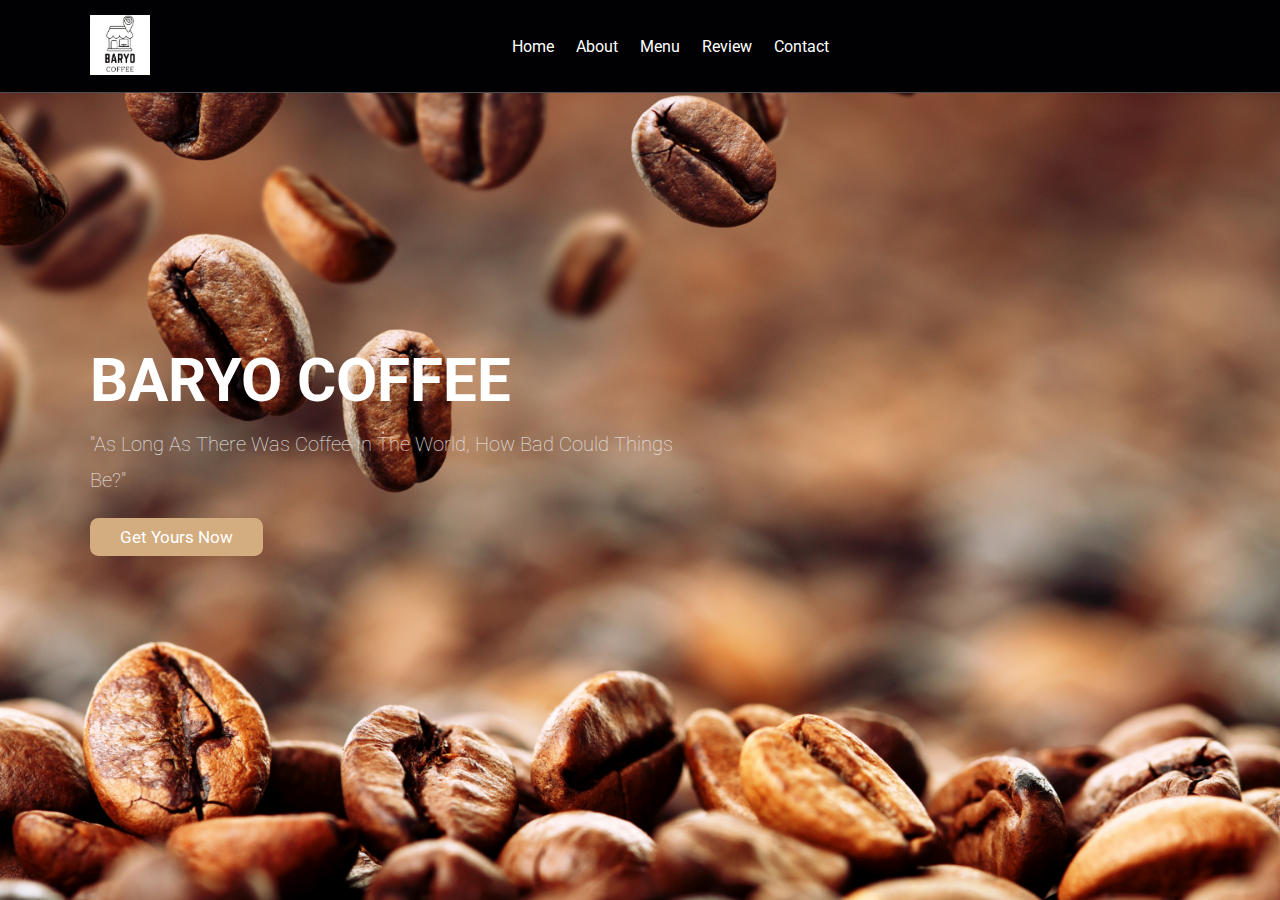
<file: index.html>
<!DOCTYPE html>
<html lang="en">
    <head>
        <meta charset="UTF-8" />
        <meta http-equiv="X-UA-Compatible" content="IE=edge" />
        <meta name="viewport" content="width=device-width, initial-scale=1.0" />
        <link
            rel="shortcut icon"
            href="/images/logo2.jpg"
            type="image/x-icon"
        />
        <title>Baryo Coffee | Home</title>

        <!-- font awesome cdn link  -->
        <link
            rel="stylesheet"
            href="https://cdnjs.cloudflare.com/ajax/libs/font-awesome/5.15.4/css/all.min.css"
        />

        <!-- custom css file link  -->
        <link rel="stylesheet" href="css/styles.css" />
        <script src="js/script.js" async></script>
    </head>
    <body>
        <!-- header section starts  -->

        <header class="header">
            <a href="index.html" class="logo">
                <img src="images/logo.jpg" alt="" />
            </a>

            <nav class="navbar">
                <a href="index.html">home</a>
                <a href="about.html">about</a>
                <a href="menu.html">menu</a>
                <a href="review.html">review</a>
                <a href="contact.html">contact</a>
            </nav>
            <div class="icons">
                <div class="fas fa-bars" id="menu-btn"></div>
            </div>
        </header>

        <section class="home" id="home">
            <div class="content">
                <h3>BARYO COFFEE</h3>
                <p>
                    "As long as there was coffee in the world, how bad could
                    things be?"
                </p>
                <a href="menu.html#menu" class="btn">get yours now</a>
            </div>
        </section>
    </body>
</html>
</file>
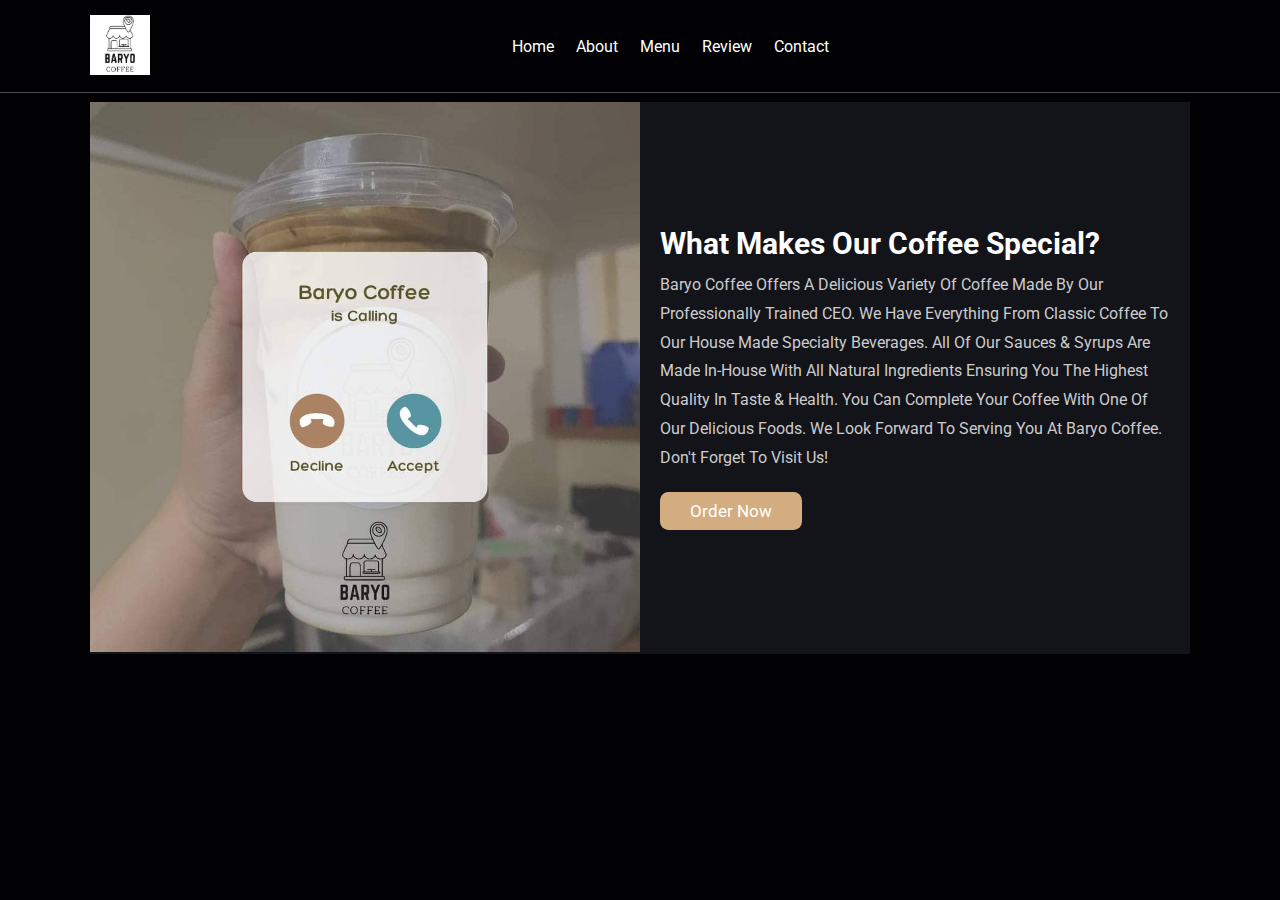
<file: about.html>
<!DOCTYPE html>
<html lang="en">
    <head>
        <meta charset="UTF-8" />
        <meta http-equiv="X-UA-Compatible" content="IE=edge" />
        <meta name="viewport" content="width=device-width, initial-scale=1.0" />
        <link
            rel="shortcut icon"
            href="/images/logo2.jpg"
            type="image/x-icon"
        />
        <title>Baryo Coffee | About</title>

        <!-- font awesome cdn link  -->
        <link
            rel="stylesheet"
            href="https://cdnjs.cloudflare.com/ajax/libs/font-awesome/5.15.4/css/all.min.css"
        />

        <!-- custom css file link  -->
        <link rel="stylesheet" href="css/styles.css" />
        <script src="js/script.js" async></script>
    </head>
    <body>
        <header class="header">
            <a href="index.html" class="logo">
                <img src="images/logo.jpg" alt="" />
            </a>

            <nav class="navbar">
                <a href="index.html">home</a>
                <a href="about.html">about</a>
                <a href="menu.html">menu</a>
                <a href="review.html">review</a>
                <a href="contact.html">contact</a>
            </nav>
            <div class="icons">
                <div class="fas fa-bars" id="menu-btn"></div>
            </div>
        </header>
        <section class="about" id="about">
            <h1 class="heading"><span>about</span> us</h1>

            <div class="row">
                <div class="image">
                    <img src="images/about.jpg" alt="" />
                </div>

                <div class="content">
                    <h3>what makes our coffee special?</h3>
                    <p>
                        Baryo Coffee offers a delicious variety of coffee made
                        by our professionally trained CEO. We have everything
                        from classic coffee to our house made specialty
                        beverages. All of our sauces & syrups are made in-house
                        with all natural ingredients ensuring you the highest
                        quality in taste & health. You can complete your coffee
                        with one of our delicious foods. We look forward to
                        serving you at Baryo Coffee. Don't forget to visit us!
                    </p>
                    <a href="menu.html#menu" class="btn">Order Now</a>
                </div>
            </div>
        </section>
    </body>
</html>
</file>
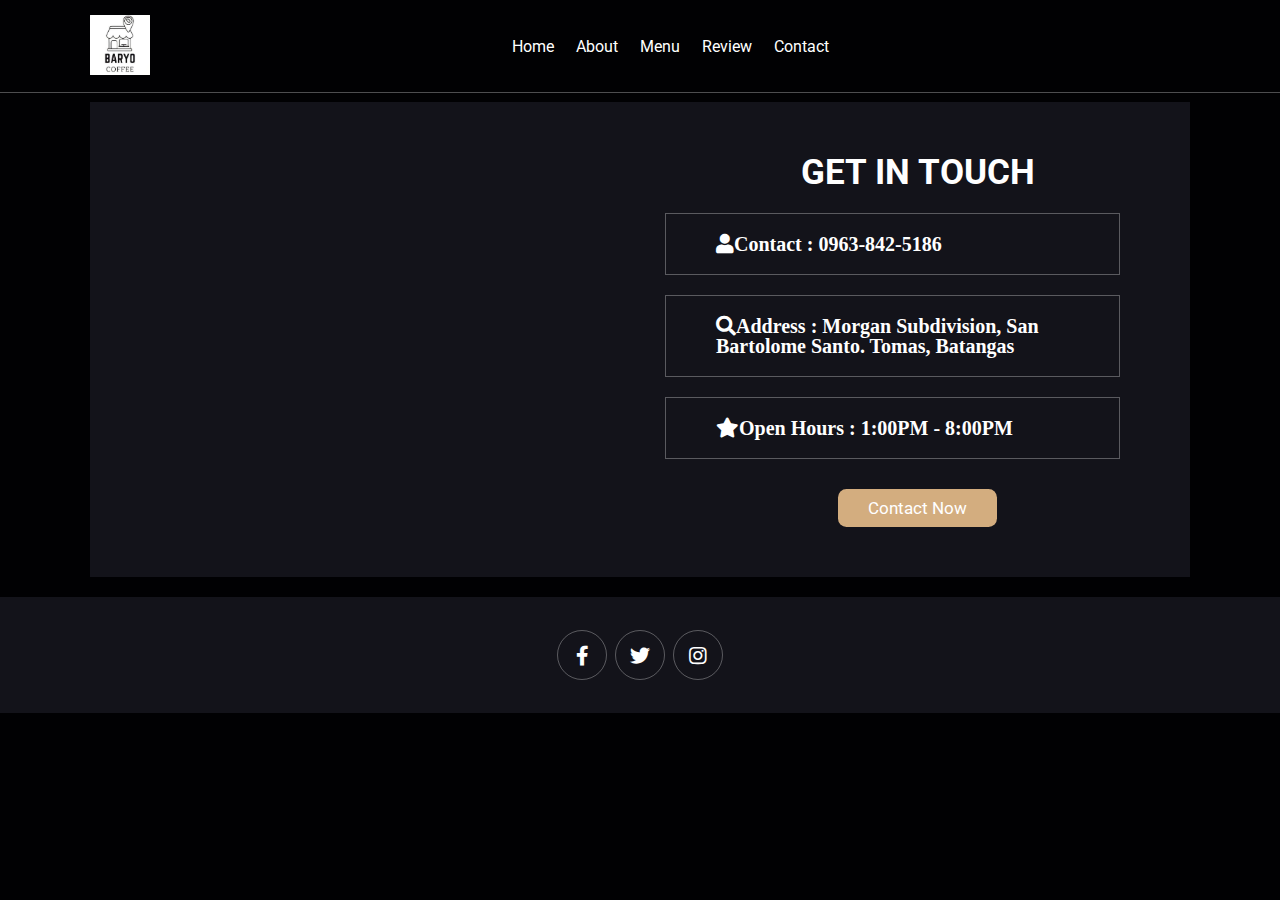
<file: contact.html>
<!DOCTYPE html>
<html lang="en">
    <head>
        <meta charset="UTF-8" />
        <meta http-equiv="X-UA-Compatible" content="IE=edge" />
        <meta name="viewport" content="width=device-width, initial-scale=1.0" />
        <link
            rel="shortcut icon"
            href="/images/logo2.jpg"
            type="image/x-icon"
        />
        <title>Baryo Coffee | Contact</title>

        <!-- font awesome cdn link  -->
        <link
            rel="stylesheet"
            href="https://cdnjs.cloudflare.com/ajax/libs/font-awesome/5.15.4/css/all.min.css"
        />

        <!-- custom css file link  -->
        <link rel="stylesheet" href="css/styles.css" />
        <script src="js/script.js" async></script>
    </head>
    <body>
        <header class="header">
            <a href="index.html" class="logo">
                <img src="images/logo.jpg" alt="" />
            </a>

            <nav class="navbar">
                <a href="index.html">home</a>
                <a href="about.html">about</a>
                <a href="menu.html">menu</a>
                <a href="review.html">review</a>
                <a href="contact.html">contact</a>
            </nav>

            <div class="icons">
                <div class="fas fa-bars" id="menu-btn"></div>
            </div>
        </header>
        <section class="contact" id="contact">
            <h1 class="heading"><span>contact</span> us</h1>

            <div class="row">
                <iframe
                    class="map"
                    src="https://www.google.com/maps/embed?pb=!1m18!1m12!1m3!1d19500.670442633334!2d121.16370640722272!3d14.111213612076197!2m3!1f0!2f0!3f0!3m2!1i1024!2i768!4f13.1!3m3!1m2!1s0x33bd667638f56bf1%3A0x4b7c45acc48df565!2sSan%20Bartolome%2C%20Santo%20Tomas%2C%20Batangas!5e0!3m2!1sen!2sph!4v1657549061291!5m2!1sen!2sph"
                    allowfullscreen=""
                    loading="lazy"
                ></iframe>

                <form action="">
                    <h3>get in touch</h3>
                    <div class="inputBox">
                        <span class="fas fa-user">Contact : 0963-842-5186</span>
                    </div>
                    <div class="inputBox">
                        <span class="fas fa-search"
                            >Address : Morgan Subdivision, San Bartolome Santo.
                            Tomas, Batangas</span
                        >
                    </div>
                    <div class="inputBox">
                        <span class="fas fa-star"
                            >Open Hours : 1:00PM - 8:00PM</span
                        >
                    </div>
                    <input type="submit" value="contact now" class="btn" />
                </form>
            </div>
        </section>
        <section class="footer">
            <div class="share">
                <a
                    href="https://www.facebook.com/baryocoffeemorgan.ph"
                    target="_blank"
                    class="fab fa-facebook-f"
                ></a>
                <a href="#" class="fab fa-twitter"></a>
                <a
                    href="https://www.instagram.com/baryocoffee_"
                    target="_blank"
                    class="fab fa-instagram"
                ></a>
            </div>
        </section>
    </body>
</html>
</file>
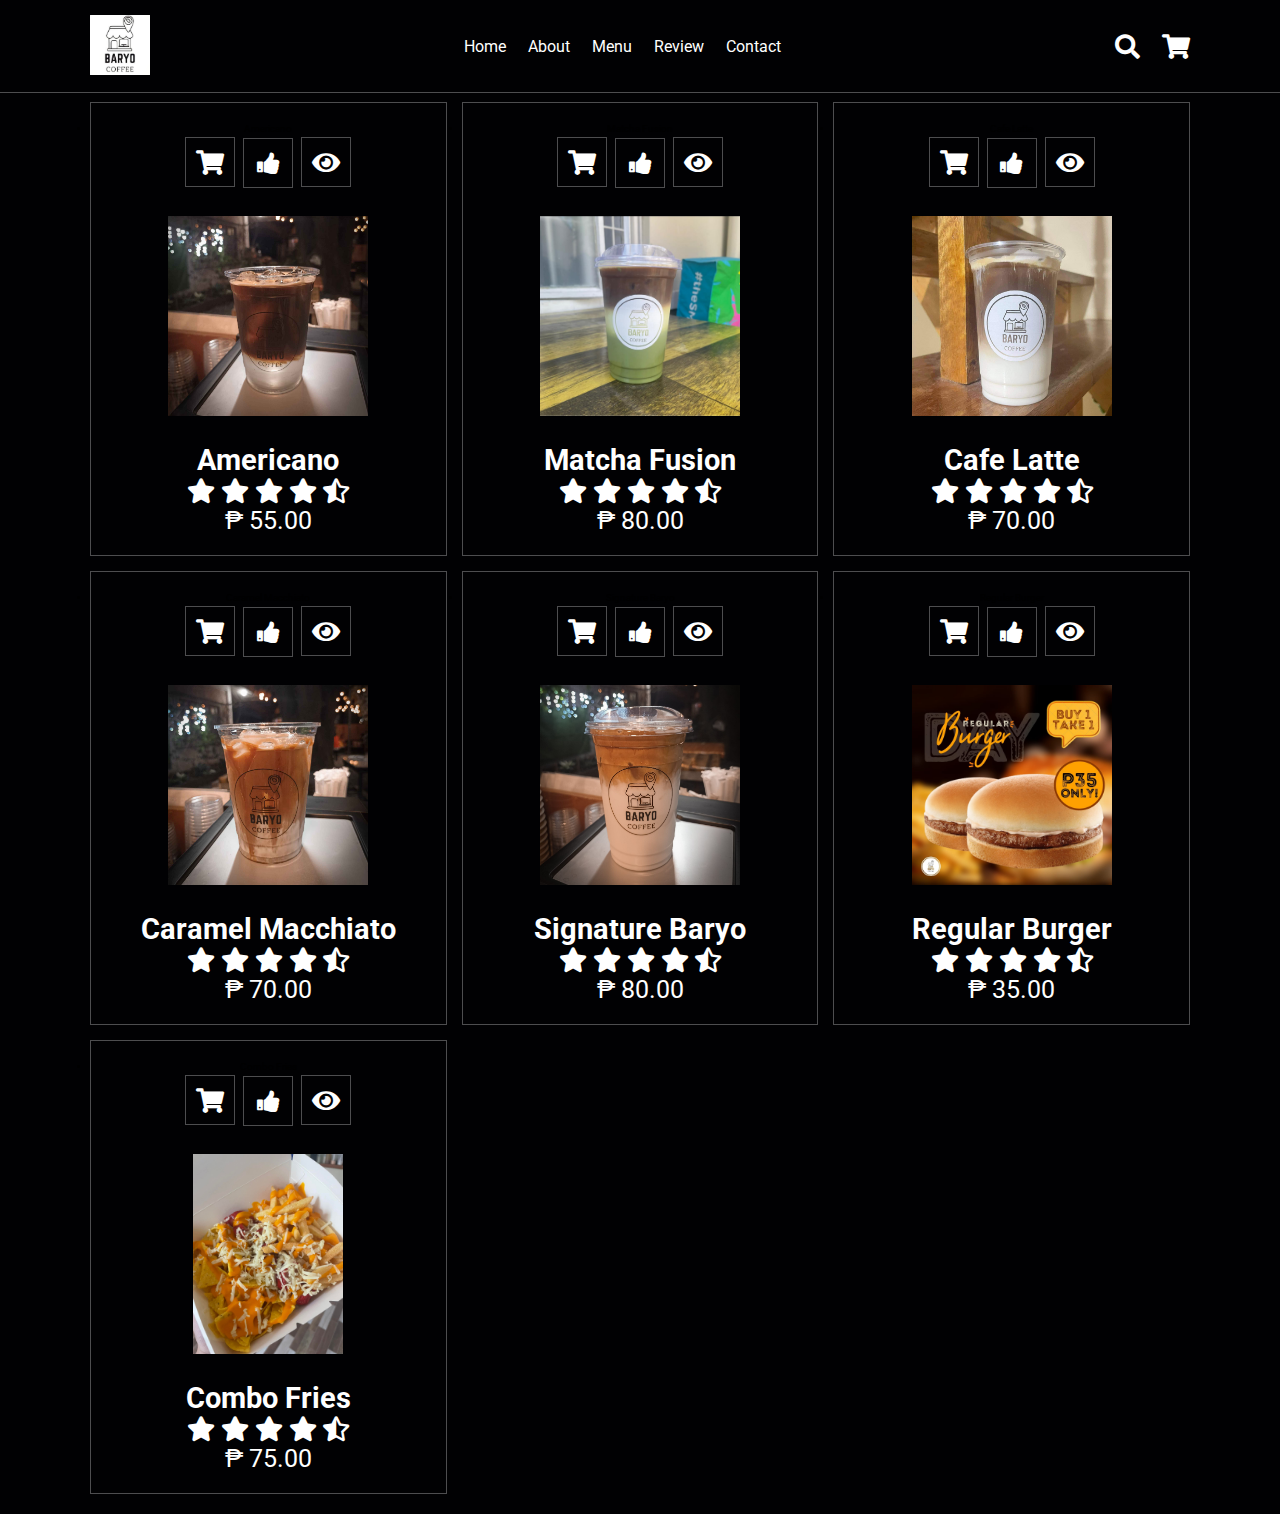
<file: menu.html>
<!DOCTYPE html>
<html lang="en">
    <head>
        <meta charset="UTF-8" />
        <meta http-equiv="X-UA-Compatible" content="IE=edge" />
        <meta name="viewport" content="width=device-width, initial-scale=1.0" />
        <link
            rel="shortcut icon"
            href="/images/logo2.jpg"
            type="image/x-icon"
        />
        <title>Baryo Coffee | Menu</title>

        <!-- font awesome cdn link  -->
        <link
            rel="stylesheet"
            href="https://cdnjs.cloudflare.com/ajax/libs/font-awesome/5.15.4/css/all.min.css"
        />
        <link
            rel="stylesheet"
            href="https://cdnjs.cloudflare.com/ajax/libs/font-awesome/4.7.0/css/font-awesome.min.css"
        />

        <!-- custom css file link  -->
        <link rel="stylesheet" href="css/styles.css" />
        <script src="js/script.js" async></script>
    </head>
    <body>
        <header class="header">
            <a href="index.html" class="logo">
                <img src="images/logo.jpg" alt="" />
            </a>

            <nav class="navbar">
                <a href="index.html">home</a>
                <a href="about.html">about</a>
                <a href="menu.html">menu</a>
                <a href="review.html">review</a>
                <a href="contact.html">contact</a>
            </nav>

            <div class="icons">
                <div class="fas fa-search" id="search-btn"></div>
                <div class="fas fa-shopping-cart" id="cart-btn"></div>
                <div class="fas fa-bars" id="menu-btn"></div>
            </div>

            <div class="search-form">
                <input
                    type="text"
                    id="myInput"
                    onkeyup="myFunction()"
                    placeholder="Search for products..."
                    title="Type in a name"
                />
                <label for="search-box" class="fas fa-search"></label>
            </div>

            <section class="cart-items-container">
                <h2 class="section-header">CART</h2>
                <div class="cart-row">
                    <span class="cart-item cart-header cart-column">ITEM</span>
                    <span class="cart-price cart-header cart-column"
                        >PRICE</span
                    >
                    <span class="cart-quantity cart-header cart-column"
                        >QUANTITY</span
                    >
                </div>
                <div class="cart-items"></div>
                <div class="cart-total">
                    <strong class="cart-total-title">Total</strong>
                    <span class="cart-total-price">0</span>
                </div>
                <button class="btn btn-primary btn-purchase" type="button">
                    PURCHASE
                </button>
            </section>
        </header>

        <section class="products" id="products">
            <h1 class="heading">our <span>menu</span></h1>

            <ul id="myUL" class="shop-items">
                <li class="shop-item">
                    <a>Americano</a>
                    <div class="icons">
                        <a
                            class="shop-item-button fas fa-shopping-cart"
                            type="button"
                        ></a>
                        <a
                            onclick="likeFunction(this)"
                            class="fa fa-thumbs-up"
                        ></a>
                        <a
                            class="fas fa-eye eyebutton"
                            type="button"
                            src="images/americano.jpg"
                        ></a>
                    </div>
                    <img
                        class="shop-item-image"
                        src="images/americano.jpg"
                        alt=""
                    />
                    <div class="shop-item-detail">
                        <h3 class="shop-item-title">Americano</h3>
                        <div class="stars">
                            <i class="fas fa-star"></i>
                            <i class="fas fa-star"></i>
                            <i class="fas fa-star"></i>
                            <i class="fas fa-star"></i>
                            <i class="fas fa-star-half-alt"></i>
                        </div>
                        <div class="shop-item-price">₱ 55.00</div>
                    </div>
                </li>
                <li class="shop-item">
                    <a>Matcha Fusion</a>
                    <div class="icons">
                        <a
                            class="shop-item-button fas fa-shopping-cart"
                            type="button"
                        ></a>
                        <a
                            onclick="likeFunction(this)"
                            class="fa fa-thumbs-up"
                        ></a>
                        <a
                            class="fas fa-eye eyebutton"
                            type="button"
                            src="images/fusion.jpg"
                        ></a>
                    </div>
                    <img
                        class="shop-item-image"
                        src="images/fusion.jpg"
                        alt=""
                    />
                    <div class="shop-item-detail">
                        <h3 class="shop-item-title">Matcha Fusion</h3>
                        <div class="stars">
                            <i class="fas fa-star"></i>
                            <i class="fas fa-star"></i>
                            <i class="fas fa-star"></i>
                            <i class="fas fa-star"></i>
                            <i class="fas fa-star-half-alt"></i>
                        </div>
                        <div class="shop-item-price">₱ 80.00</div>
                    </div>
                </li>
                <li class="shop-item">
                    <a>Cafe Latte</a>
                    <div class="icons">
                        <a
                            class="shop-item-button fas fa-shopping-cart"
                            type="button"
                        ></a>
                        <a
                            onclick="likeFunction(this)"
                            class="fa fa-thumbs-up"
                        ></a>
                        <a
                            class="fas fa-eye eyebutton"
                            type="button"
                            src="images/latte.jpg"
                        ></a>
                    </div>
                    <img
                        class="shop-item-image"
                        src="images/latte.jpg"
                        alt=""
                    />
                    <div class="shop-item-detail">
                        <h3 class="shop-item-title">Cafe Latte</h3>
                        <div class="stars">
                            <i class="fas fa-star"></i>
                            <i class="fas fa-star"></i>
                            <i class="fas fa-star"></i>
                            <i class="fas fa-star"></i>
                            <i class="fas fa-star-half-alt"></i>
                        </div>
                        <div class="shop-item-price">₱ 70.00</div>
                    </div>
                </li>
                <li class="shop-item">
                    <a>Caramel Macchiato</a>
                    <div class="icons">
                        <a
                            class="shop-item-button fas fa-shopping-cart"
                            type="button"
                        ></a>
                        <a
                            onclick="likeFunction(this)"
                            class="fa fa-thumbs-up"
                        ></a>
                        <a
                            class="fas fa-eye eyebutton"
                            type="button"
                            src="images/macchiato.jpg"
                        ></a>
                    </div>
                    <img
                        class="shop-item-image"
                        src="images/macchiato.jpg"
                        alt=""
                    />
                    <div class="shop-item-detail">
                        <h3 class="shop-item-title">Caramel Macchiato</h3>
                        <div class="stars">
                            <i class="fas fa-star"></i>
                            <i class="fas fa-star"></i>
                            <i class="fas fa-star"></i>
                            <i class="fas fa-star"></i>
                            <i class="fas fa-star-half-alt"></i>
                        </div>
                        <div class="shop-item-price">₱ 70.00</div>
                    </div>
                </li>
                <li class="shop-item">
                    <a>Signature Baryo</a>
                    <div class="icons">
                        <a
                            class="shop-item-button fas fa-shopping-cart"
                            type="button"
                        ></a>
                        <a
                            onclick="likeFunction(this)"
                            class="fa fa-thumbs-up"
                        ></a>
                        <a
                            class="fas fa-eye eyebutton"
                            type="button"
                            src="images/signature.jpg"
                        ></a>
                    </div>
                    <img
                        class="shop-item-image"
                        src="images/signature.jpg"
                        alt=""
                    />
                    <div class="shop-item-detail">
                        <h3 class="shop-item-title">Signature Baryo</h3>
                        <div class="stars">
                            <i class="fas fa-star"></i>
                            <i class="fas fa-star"></i>
                            <i class="fas fa-star"></i>
                            <i class="fas fa-star"></i>
                            <i class="fas fa-star-half-alt"></i>
                        </div>
                        <div class="shop-item-price">₱ 80.00</div>
                    </div>
                </li>
                <li class="shop-item">
                    <a>Regular Burger</a>
                    <div class="icons">
                        <a
                            class="shop-item-button fas fa-shopping-cart"
                            type="button"
                        ></a>
                        <a
                            onclick="likeFunction(this)"
                            class="fa fa-thumbs-up"
                        ></a>
                        <a
                            class="fas fa-eye eyebutton"
                            type="button"
                            src="images/burger.jpg"
                        ></a>
                    </div>
                    <img
                        class="shop-item-image"
                        src="images/burger.jpg"
                        alt=""
                    />
                    <div class="shop-item-detail">
                        <h3 class="shop-item-title">Regular Burger</h3>
                        <div class="stars">
                            <i class="fas fa-star"></i>
                            <i class="fas fa-star"></i>
                            <i class="fas fa-star"></i>
                            <i class="fas fa-star"></i>
                            <i class="fas fa-star-half-alt"></i>
                        </div>
                        <div class="shop-item-price">₱ 35.00</div>
                    </div>
                </li>
                <li class="shop-item">
                    <a>Combo Fries</a>
                    <div class="icons">
                        <a
                            class="shop-item-button fas fa-shopping-cart"
                            type="button"
                        ></a>
                        <a
                            onclick="likeFunction(this)"
                            class="fa fa-thumbs-up"
                        ></a>
                        <a
                            class="fas fa-eye eyebutton"
                            type="button"
                            src="images/cheesy.jpg"
                        ></a>
                    </div>
                    <img
                        class="shop-item-image"
                        src="images/cheesy.jpg"
                        alt=""
                    />
                    <div class="shop-item-detail">
                        <h3 class="shop-item-title">Combo Fries</h3>
                        <div class="stars">
                            <i class="fas fa-star"></i>
                            <i class="fas fa-star"></i>
                            <i class="fas fa-star"></i>
                            <i class="fas fa-star"></i>
                            <i class="fas fa-star-half-alt"></i>
                        </div>
                        <div class="shop-item-price">₱ 75.00</div>
                    </div>
                </li>
            </ul>
            <div class="popup-image">
                <span>&times;</span>
                <img src="images/americano.jpg" alt="" />
            </div>
        </section>
    </body>
</html>
</file>
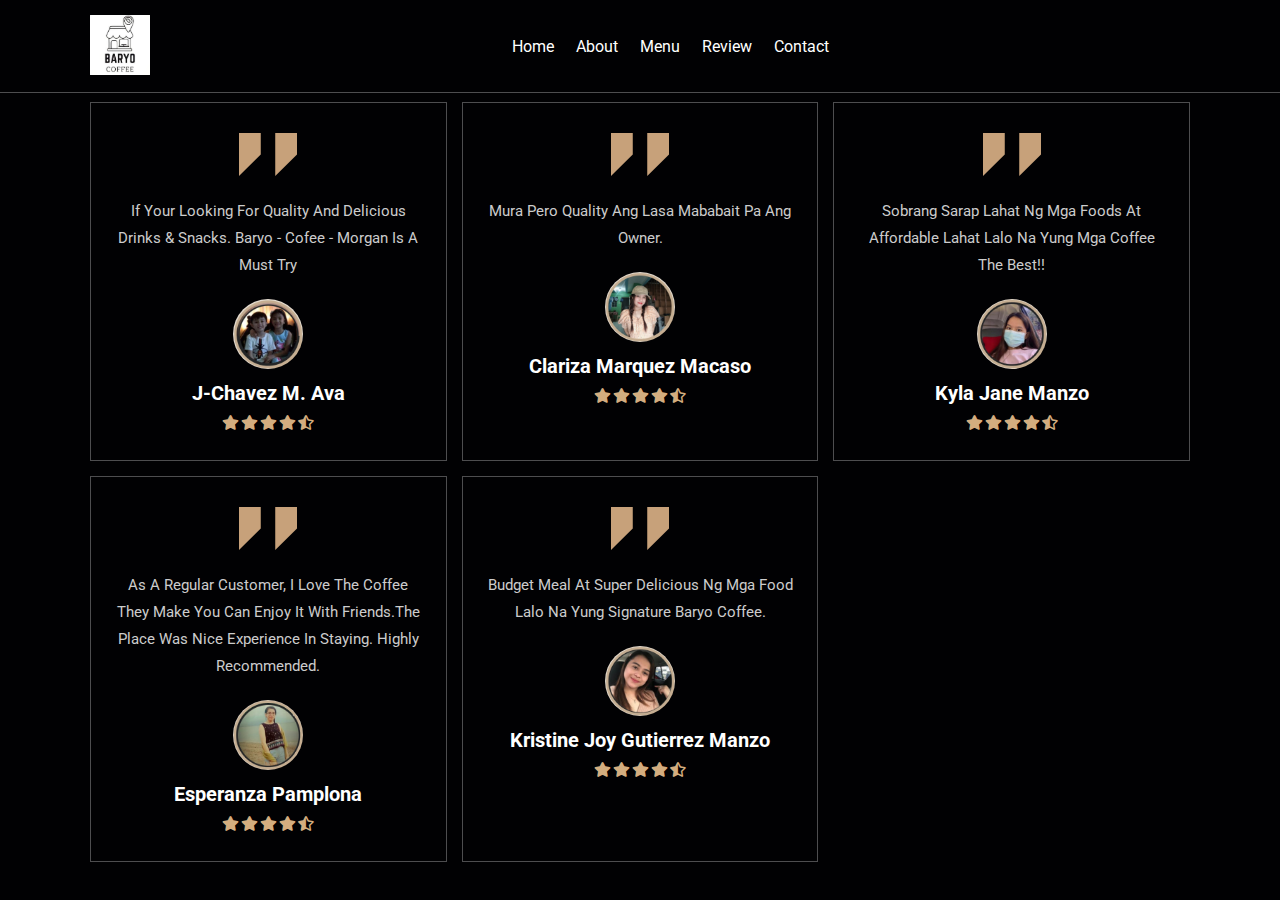
<file: review.html>
<!DOCTYPE html>
<html lang="en">
    <head>
        <meta charset="UTF-8" />
        <meta http-equiv="X-UA-Compatible" content="IE=edge" />
        <meta name="viewport" content="width=device-width, initial-scale=1.0" />
        <link
            rel="shortcut icon"
            href="/images/logo2.jpg"
            type="image/x-icon"
        />
        <title>Baryo Coffee | Review</title>

        <!-- font awesome cdn link  -->
        <link
            rel="stylesheet"
            href="https://cdnjs.cloudflare.com/ajax/libs/font-awesome/5.15.4/css/all.min.css"
        />

        <!-- custom css file link  -->
        <link rel="stylesheet" href="css/styles.css" />
        <script src="js/script.js" async></script>
    </head>
    <body>
        <header class="header">
            <a href="index.html" class="logo">
                <img src="images/logo.jpg" alt="" />
            </a>

            <nav class="navbar">
                <a href="index.html">home</a>
                <a href="about.html">about</a>
                <a href="menu.html">menu</a>
                <a href="review.html">review</a>
                <a href="contact.html">contact</a>
            </nav>
            <div class="icons">
                <div class="fas fa-bars" id="menu-btn"></div>
            </div>
        </header>
        <section class="review" id="review">
            <h1 class="heading">customer's <span>review</span></h1>

            <div class="box-container">
                <div class="box">
                    <img src="images/quote-img.png" alt="" class="quote" />
                    <p>
                        If your looking for quality and delicious drinks &
                        snacks. Baryo - Cofee - Morgan is a must try
                    </p>
                    <img src="images/chavez.jpg" class="user" alt="" />
                    <h3>J-Chavez M. Ava</h3>
                    <div class="stars">
                        <i class="fas fa-star"></i>
                        <i class="fas fa-star"></i>
                        <i class="fas fa-star"></i>
                        <i class="fas fa-star"></i>
                        <i class="fas fa-star-half-alt"></i>
                    </div>
                </div>

                <div class="box">
                    <img src="images/quote-img.png" alt="" class="quote" />
                    <p>Mura pero quality ang lasa mababait pa ang owner.</p>
                    <img src="images/clariza.jpg" class="user" alt="" />
                    <h3>Clariza Marquez Macaso</h3>
                    <div class="stars">
                        <i class="fas fa-star"></i>
                        <i class="fas fa-star"></i>
                        <i class="fas fa-star"></i>
                        <i class="fas fa-star"></i>
                        <i class="fas fa-star-half-alt"></i>
                    </div>
                </div>

                <div class="box">
                    <img src="images/quote-img.png" alt="" class="quote" />
                    <p>
                        Sobrang sarap lahat ng mga foods at affordable lahat
                        lalo na yung mga coffee the best!!
                    </p>
                    <img src="images/kyla.jpg" class="user" alt="" />
                    <h3>Kyla Jane Manzo</h3>
                    <div class="stars">
                        <i class="fas fa-star"></i>
                        <i class="fas fa-star"></i>
                        <i class="fas fa-star"></i>
                        <i class="fas fa-star"></i>
                        <i class="fas fa-star-half-alt"></i>
                    </div>
                </div>
                <div class="box">
                    <img src="images/quote-img.png" alt="" class="quote" />
                    <p>
                        As a regular customer, I love the coffee they make you
                        can enjoy it with friends.the place was nice experience
                        in staying. Highly recommended.
                    </p>
                    <img src="images/pampam.jpg" class="user" alt="" />
                    <h3>Esperanza Pamplona</h3>
                    <div class="stars">
                        <i class="fas fa-star"></i>
                        <i class="fas fa-star"></i>
                        <i class="fas fa-star"></i>
                        <i class="fas fa-star"></i>
                        <i class="fas fa-star-half-alt"></i>
                    </div>
                </div>
                <div class="box">
                    <img src="images/quote-img.png" alt="" class="quote" />
                    <p>
                        Budget meal at super delicious ng mga food Lalo na yung
                        signature baryo coffee.
                    </p>
                    <img src="images/tin.jpg" class="user" alt="" />
                    <h3>Kristine Joy Gutierrez Manzo</h3>
                    <div class="stars">
                        <i class="fas fa-star"></i>
                        <i class="fas fa-star"></i>
                        <i class="fas fa-star"></i>
                        <i class="fas fa-star"></i>
                        <i class="fas fa-star-half-alt"></i>
                    </div>
                </div>
            </div>
        </section>
    </body>
</html>
</file>
<file: css/styles.css>
@import url("https://fonts.googleapis.com/css2?family=Roboto:wght@100;300;400;500;700&display=swap");

:root {
    --main-color: #d3ad7f;
    --black: #13131a;
    --bg: #010103;
    --border: 0.1rem solid rgba(255, 255, 255, 0.3);
}

* {
    font-family: "Roboto", sans-serif;
    margin: 0;
    padding: 0;
    box-sizing: border-box;
    outline: none;
    border: none;
    text-decoration: none;
    text-transform: capitalize;
    transition: 0.2s linear;
}

html {
    font-size: 62.5%;
    overflow-x: hidden;
    scroll-padding-top: 9rem;
    scroll-behavior: smooth;
}

html::-webkit-scrollbar {
    width: 0.8rem;
}

html::-webkit-scrollbar-track {
    background: transparent;
}

html::-webkit-scrollbar-thumb {
    background: #fff;
    border-radius: 5rem;
}

body {
    background: var(--bg);
}

section {
    padding: 2rem 7%;
}

.heading {
    text-align: center;
    color: #fff;
    text-transform: uppercase;
    padding-bottom: 3.5rem;
    font-size: 4rem;
}

.heading span {
    color: var(--main-color);
    text-transform: uppercase;
}

.btn {
    margin-top: 1rem;
    display: inline-block;
    padding: 0.9rem 3rem;
    font-size: 1.7rem;
    color: #fff;
    background: var(--main-color);
    cursor: pointer;
    border-radius: 0.5em;
}
.btn:hover {
    background-color: #b15000;
}
.shop-item-button:hover {
    background-color: #b15000;
}

.eyebutton:hover {
    background-color: #b15000;
}

.fa:hover {
    background-color: #b15000;
}

.header {
    background: var(--bg);
    display: flex;
    align-items: center;
    justify-content: space-between;
    padding: 1.5rem 7%;
    border-bottom: var(--border);
    position: fixed;
    top: 0;
    left: 0;
    right: 0;
    z-index: 1000;
}

.header .logo img {
    height: 6rem;
}

.header .navbar a {
    margin: 0 1rem;
    font-size: 1.6rem;
    color: #fff;
}

.header .navbar a:hover {
    color: var(--main-color);
    border-bottom: 0.1rem solid var(--main-color);
    padding-bottom: 0.5rem;
}

.header .icons div {
    color: #fff;
    cursor: pointer;
    font-size: 2.5rem;
    margin-left: 2rem;
}

.header .icons div:hover {
    color: var(--main-color);
}

#menu-btn {
    display: none;
}

.header .search-form {
    position: absolute;
    top: 115%;
    right: 7%;
    background: #fff;
    width: 50rem;
    height: 5rem;
    display: flex;
    align-items: center;
    transform: scaleY(0);
    transform-origin: top;
}

.header .search-form.active {
    transform: scaleY(1);
}

.header .search-form input {
    height: 100%;
    width: 100%;
    font-size: 1.6rem;
    color: var(--black);
    padding: 1rem;
    text-transform: none;
}

.header .search-form label {
    cursor: pointer;
    font-size: 2.2rem;
    margin-right: 1.5rem;
    color: var(--black);
}

.header .search-form label:hover {
    color: var(--main-color);
}

.header .cart-items-container {
    position: absolute;
    top: 100%;
    right: -100%;
    height: calc(100vh - 9.5rem);
    width: 55rem;
    background: #fff;
    padding: 0 1.5rem;
    font-weight: bold;
    font-size: 1.25em;
    color: #333;
}
.header .cart-items-container .section-header {
    font-size: 4rem;
    display: flex;
    align-items: center;
    justify-content: center;
}

.header .cart-items-container.active {
    right: 0;
}
.cart-header {
    font-weight: bold;
    font-size: 1.25em;
    color: #333;
}

.cart-column {
    display: flex;
    align-items: center;
    border-bottom: 1px solid black;
    margin-right: 1.5em;
    padding-bottom: 10px;
    margin-top: 10px;
}

.cart-row {
    display: flex;
}

.cart-item {
    width: 45%;
}

.cart-price {
    width: 20%;
    font-size: 1.2em;
    color: #333;
}

.cart-quantity {
    width: 35%;
}

.cart-item-title {
    color: #333;
    margin-left: 0.5em;
    font-size: 1.2em;
}

.cart-item-image {
    width: 75px;
    height: auto;
    border-radius: 10px;
}

.btn-danger {
    color: white;
    background-color: #c43c3c;
    border: none;
    border-radius: 0.3em;
    font-weight: bold;
}

.btn-danger:hover {
    background-color: #da1010;
}

.cart-quantity-input {
    height: 34px;
    width: 50px;
    border-radius: 5px;
    border: 1px solid #56ccf2;
    background-color: #eee;
    color: #333;
    padding: 0;
    text-align: center;
    font-size: 1.2em;
    margin-right: 25px;
}

.cart-row:last-child {
    border-bottom: 1px solid black;
}

.cart-row:last-child .cart-column {
    border: none;
}

.cart-total {
    text-align: end;
    margin-top: 10px;
    margin-right: 10px;
}

.cart-total-title {
    font-weight: bold;
    font-size: 2em;
    color: black;
    margin-right: 20px;
}

.cart-total-price {
    color: #333;
    font-size: 2em;
}

.btn-purchase {
    display: block;
    margin: 40px auto 80px auto;
    font-size: 1.75em;
}

.home {
    min-height: 100vh;
    display: flex;
    align-items: center;
    background: url(../images/background.jpg) no-repeat;
    background-size: cover;
    background-position: center;
}

.home .content {
    max-width: 60rem;
}

.home .content h3 {
    font-size: 6rem;
    text-transform: uppercase;
    color: #fff;
}

.home .content p {
    font-size: 2rem;
    font-weight: lighter;
    line-height: 1.8;
    padding: 1rem 0;
    color: #eee;
}

.about .row {
    display: flex;
    align-items: center;
    background: var(--black);
    flex-wrap: wrap;
}

.about .row .image {
    flex: 1 1 45rem;
}

.about .row .image img {
    width: 100%;
}
.about .row .content {
    flex: 1 1 45rem;
    padding: 2rem;
}

.about .row .content h3 {
    font-size: 3rem;
    color: #fff;
}

.about .row .content p {
    font-size: 1.6rem;
    color: #ccc;
    padding: 1rem 0;
    line-height: 1.8;
}

.products .shop-items {
    display: grid;
    grid-template-columns: repeat(auto-fit, minmax(30rem, 1fr));
    gap: 1.5rem;
}

.products .shop-items .shop-item {
    text-align: center;
    border: var(--border);
    padding: 2rem;
}

.products .shop-items .shop-item .icons a {
    height: 5rem;
    width: 5rem;
    line-height: 5rem;
    font-size: 2.5rem;
    border: var(--border);
    color: #fff;
    margin: 0.3rem;
}

.products .shop-items .shop-item .icons a:focus-within {
    background-color: red;
}

.products .shop-items .shop-item .shop-item-image {
    padding: 2.5rem 0;
}

.products .shop-items .shop-item .shop-item-image {
    height: 25rem;
}

.products .shop-items .shop-item .content .stars i {
    font-size: 1.7rem;
    color: var(--main-color);
}

.products .shop-items .shop-item .shop-item-detail {
    color: #fff;
    font-size: 2.5rem;
}

.products .shop-items .shop-item-image:hover {
    transform: scale(1.1);
}

.products .popup-image {
    position: fixed;
    top: 0;
    left: 0;
    background: rgba(0, 0, 0, 0.9);
    height: 100%;
    width: 100%;
    z-index: 100;
    display: none;
}

.products .popup-image span {
    position: absolute;
    top: 85px;
    right: 10px;
    font-size: 60px;
    font-weight: bolder;
    color: rgb(255, 255, 255);
    cursor: pointer;
    z-index: 100;
}
.products .popup-image img {
    position: absolute;
    top: 50%;
    left: 50%;
    transform: translate(-50%, -50%);
    border-radius: 5px;
    width: 750px;
    object-fit: cover;
}
.review .box-container {
    display: grid;
    grid-template-columns: repeat(auto-fit, minmax(30rem, 1fr));
    gap: 1.5rem;
}

.review .box-container .box {
    border: var(--border);
    text-align: center;
    padding: 3rem 2rem;
}

.review .box-container .box p {
    font-size: 1.5rem;
    line-height: 1.8;
    color: #ccc;
    padding: 2rem 0;
}

.review .box-container .box .user {
    height: 7rem;
    width: 7rem;
    border-radius: 50%;
    object-fit: cover;
}

.review .box-container .box h3 {
    padding: 1rem 0;
    font-size: 2rem;
    color: #fff;
}

.review .box-container .box .stars i {
    font-size: 1.5rem;
    color: var(--main-color);
}

.contact .row {
    display: flex;
    background: var(--black);
    flex-wrap: wrap;
    gap: 1rem;
}

.contact .row .map {
    flex: 1 1 45rem;
    width: 100%;
    object-fit: cover;
}

.contact .row form {
    flex: 1 1 45rem;
    padding: 5rem 2rem;
    text-align: center;
}

.contact .row form h3 {
    text-transform: uppercase;
    font-size: 3.5rem;
    color: #fff;
}

.contact .row form .inputBox {
    display: flex;
    align-items: center;
    margin-top: 2rem;
    margin-bottom: 2rem;
    background: var(--bg);
    border: var(--border);
}

.contact .row form .inputBox span {
    color: #fff;
    font-size: 2rem;
    padding-left: 3rem;
}

.contact .row form .inputBox {
    width: 90%;
    padding: 2rem;
    font-size: 1.7rem;
    color: #fff;
    text-transform: none;
    background: none;
    text-align: left;
}

.footer {
    background: var(--black);
    text-align: center;
}

.footer .share {
    padding: 1rem 0;
}

.footer .share a {
    height: 5rem;
    width: 5rem;
    line-height: 5rem;
    font-size: 2rem;
    color: #fff;
    border: var(--border);
    margin: 0.3rem;
    border-radius: 50%;
}

.footer .share a:hover {
    background-color: var(--main-color);
}

.footer .links {
    display: flex;
    justify-content: center;
    flex-wrap: wrap;
    padding: 2rem 0;
    gap: 1rem;
}

.footer .links a {
    padding: 0.7rem 2rem;
    color: #fff;
    border: var(--border);
    font-size: 2rem;
}

.footer .links a:hover {
    background: var(--main-color);
}

.footer .credit {
    font-size: 2rem;
    color: #fff;
    font-weight: lighter;
    padding: 1.5rem;
}

/* media queries  */
@media (max-width: 991px) {
    html {
        font-size: 55%;
    }

    .header {
        padding: 1.5rem 2rem;
    }

    section {
        padding: 2rem;
    }
}

@media (max-width: 768px) {
    #menu-btn {
        display: inline-block;
    }

    .header .navbar {
        position: absolute;
        top: 100%;
        right: -100%;
        background: #fff;
        width: 30rem;
        height: calc(100vh - 9.5rem);
    }

    .header .navbar.active {
        right: 0;
    }

    .header .navbar a {
        color: var(--black);
        display: block;
        margin: 1.5rem;
        padding: 0.5rem;
        font-size: 2rem;
    }

    .header .search-form {
        width: 90%;
        right: 2rem;
    }

    .home {
        background-position: left;
        justify-content: center;
        text-align: center;
    }

    .home .content h3 {
        font-size: 4.5rem;
    }

    .home .content p {
        font-size: 1.5rem;
    }

    .products .popup-image img {
        width: 95%;
    }

    .cart-header {
        font-weight: bold;
        font-size: 2em;
        color: #333;
    }

    .cart-column {
        display: flex;
        align-items: center;
        border-bottom: 1px solid black;
        margin-right: 1.5em;
        padding-bottom: 10px;
        margin-top: 10px;
    }

    .cart-row {
        display: flex;
    }

    .cart-item {
        width: 30%;
    }

    .cart-price {
        width: 10%;
        font-size: 2em;
        color: #333;
    }

    .cart-quantity {
        width: 20%;
    }

    .cart-item-title {
        color: #333;
        margin-left: 0.5em;
        font-size: 1em;
    }

    .cart-item-image {
        width: 50px;
        height: auto;
        border-radius: 10px;
    }
}
</file>
